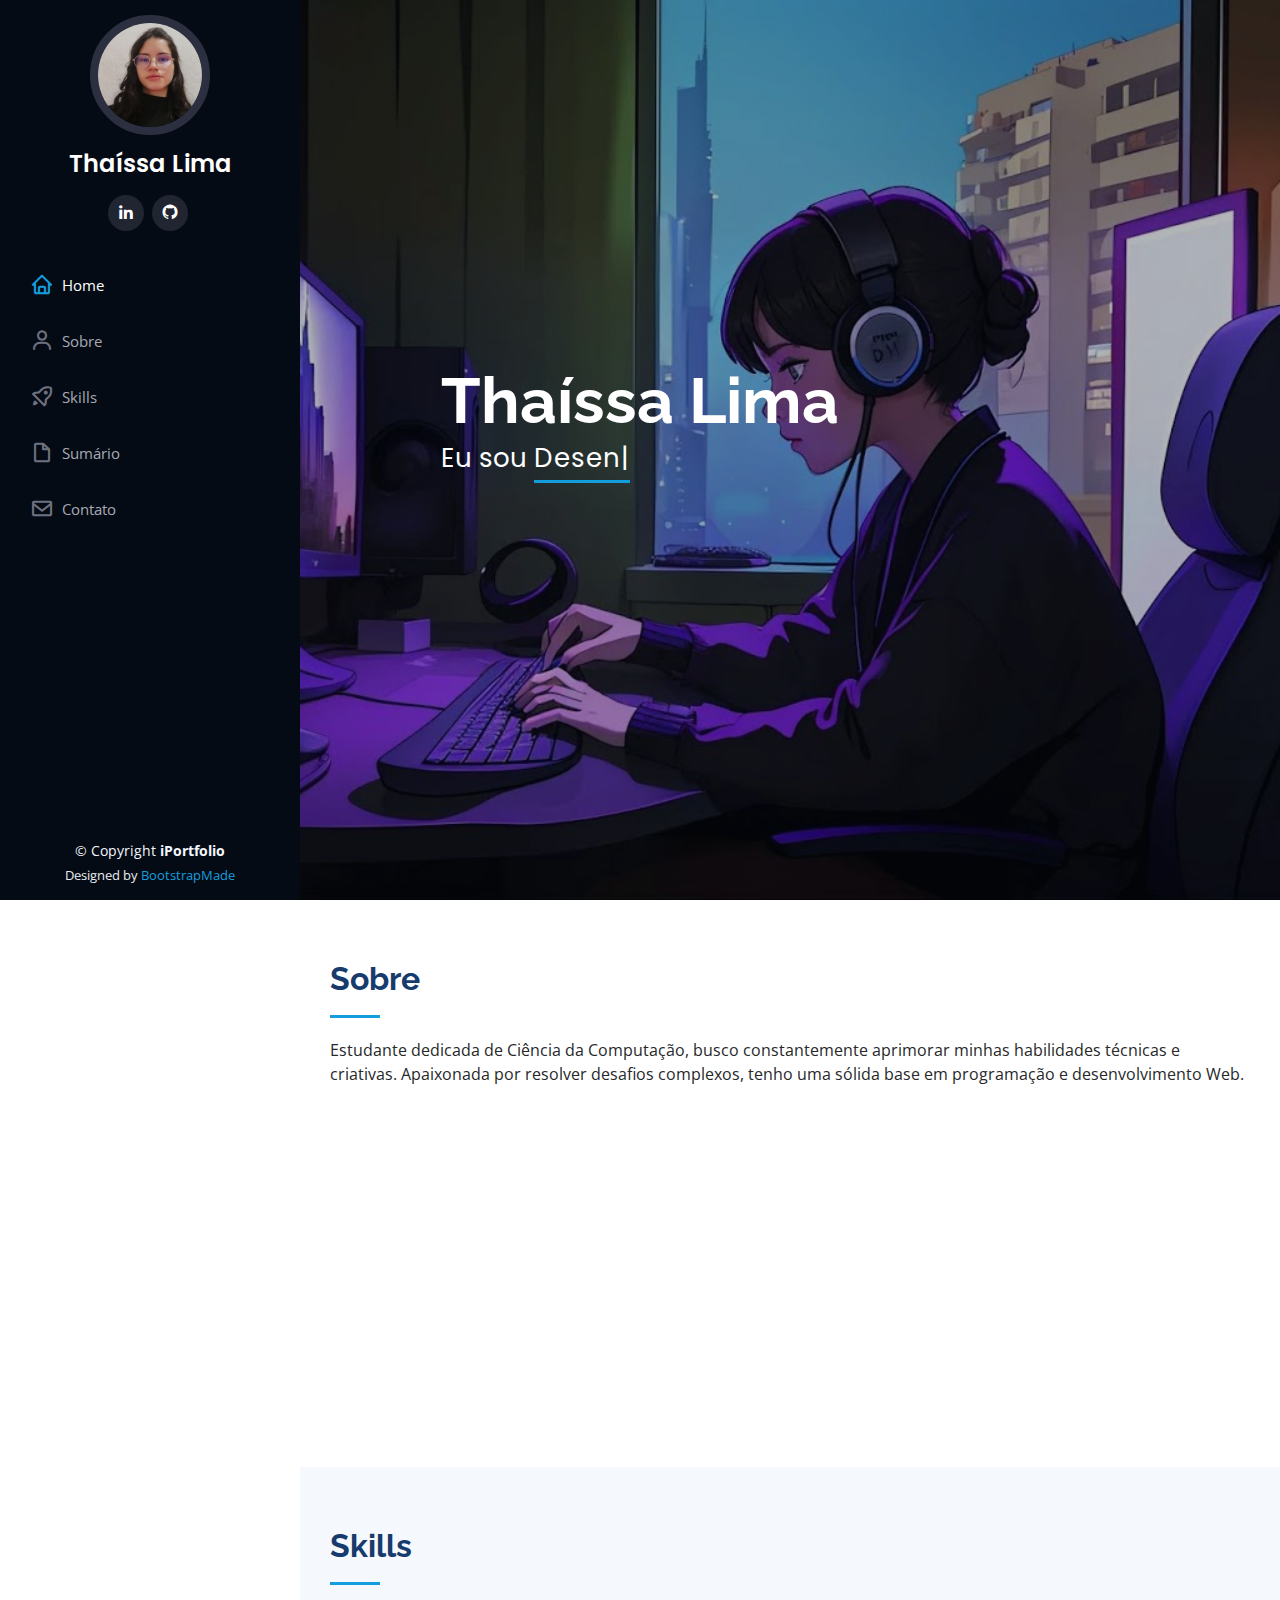
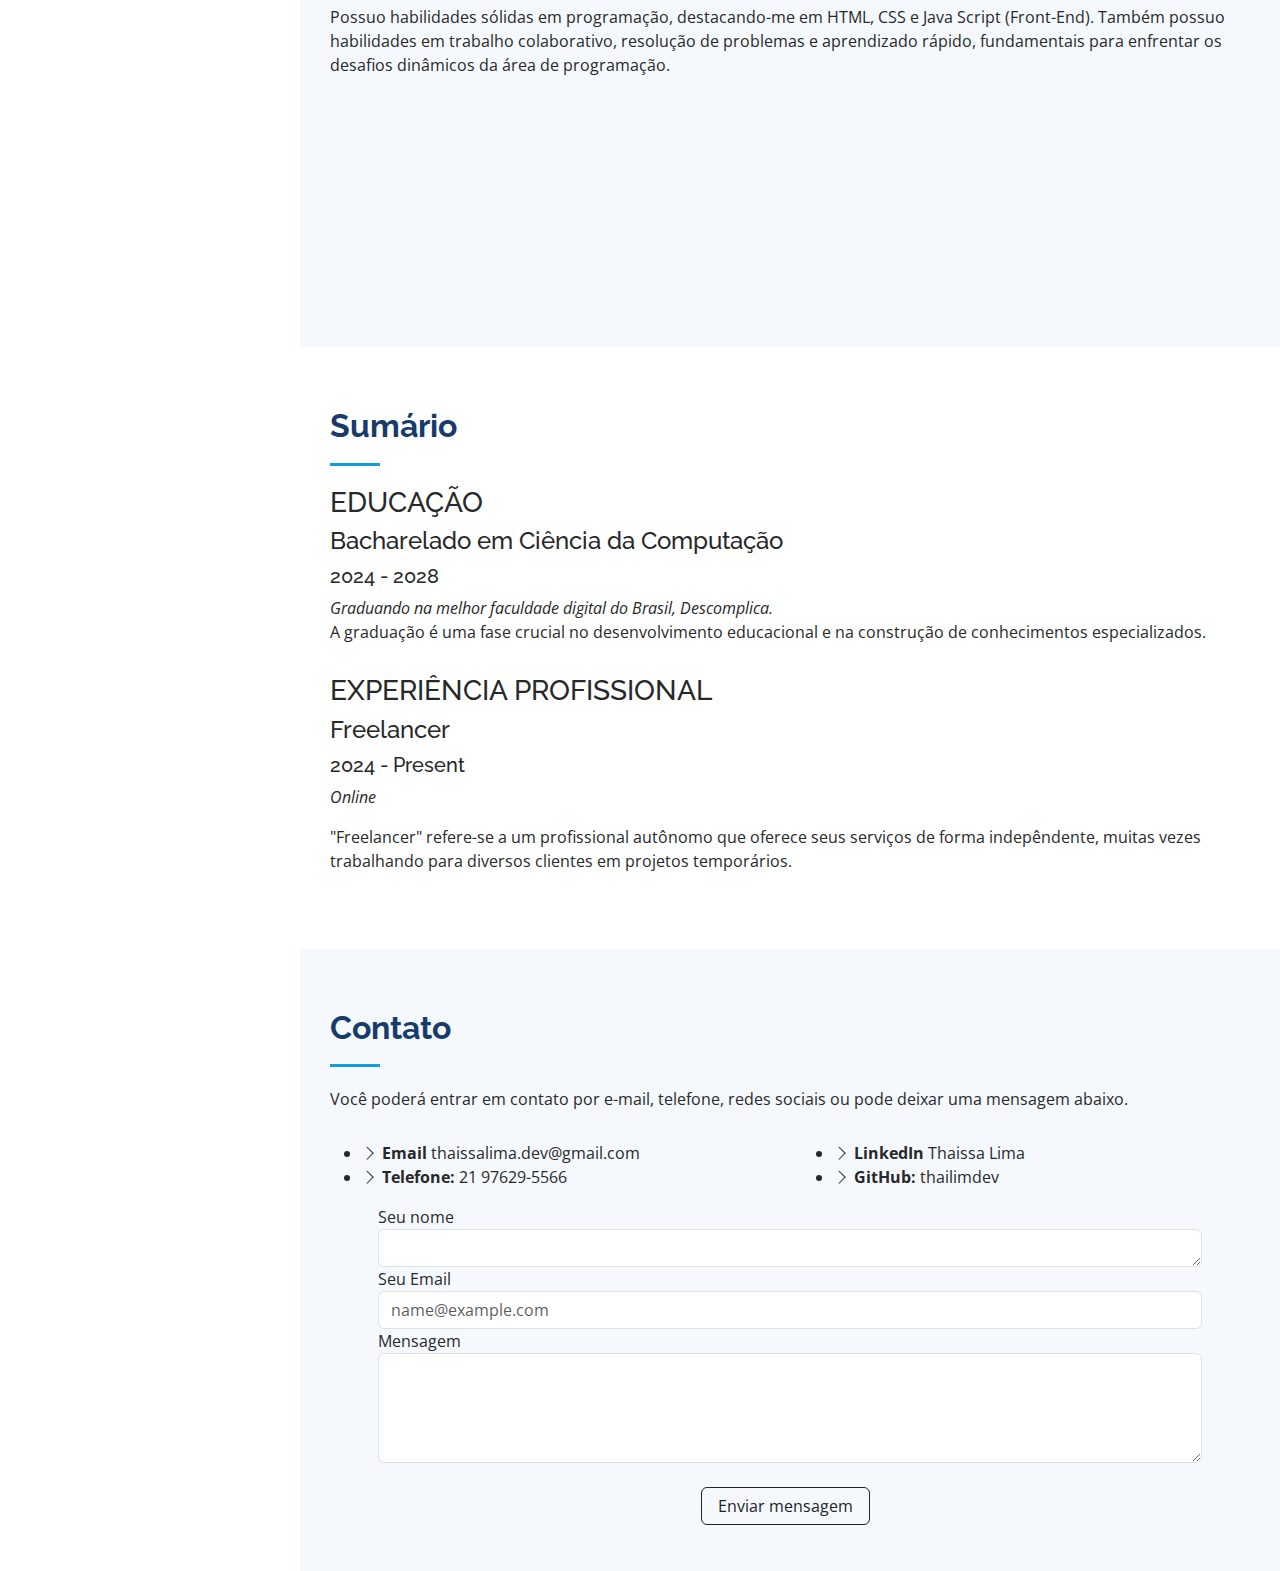
<file: index.html>
<!DOCTYPE html>
<html lang="en">

<head>
  <meta charset="utf-8">
  <meta content="width=device-width, initial-scale=1.0" name="viewport">

  <title>Portfolio - Thaissa Lima</title>
  <meta content="" name="description">
  <meta content="" name="keywords">

  <!-- Favicons -->
  <link href="assets/img/favicon.png" rel="icon">
  <link href="assets/img/apple-touch-icon.png" rel="apple-touch-icon">

  <!-- Google Fonts -->
  <link href="https://fonts.googleapis.com/css?family=Open+Sans:300,300i,400,400i,600,600i,700,700i|Raleway:300,300i,400,400i,500,500i,600,600i,700,700i|Poppins:300,300i,400,400i,500,500i,600,600i,700,700i" rel="stylesheet">

  <!-- Vendor CSS Files -->
  <link href="assets/vendor/aos/aos.css" rel="stylesheet">
  <link href="assets/vendor/bootstrap/css/bootstrap.min.css" rel="stylesheet">
  <link href="assets/vendor/bootstrap-icons/bootstrap-icons.css" rel="stylesheet">
  <link href="assets/vendor/boxicons/css/boxicons.min.css" rel="stylesheet">
  <link href="assets/vendor/glightbox/css/glightbox.min.css" rel="stylesheet">
  <link href="assets/vendor/swiper/swiper-bundle.min.css" rel="stylesheet">

  <!-- Template Main CSS File -->
  <link href="assets/css/style.css" rel="stylesheet">

  <!-- =======================================================
  * Template Name: iPortfolio
  * Updated: Jan 29 2024 with Bootstrap v5.3.2
  * Template URL: https://bootstrapmade.com/iportfolio-bootstrap-portfolio-websites-template/
  * Author: BootstrapMade.com
  * License: https://bootstrapmade.com/license/
  ======================================================== -->
</head>

<body>

  <!-- ======= Mobile nav toggle button ======= -->
  <i class="bi bi-list mobile-nav-toggle d-xl-none"></i>

  <!-- ======= Header ======= -->
  <header id="header">
    <div class="d-flex flex-column">

      <div class="profile">
        <img src="assets/img/profile-img.jpg" alt="" class="img-fluid rounded-circle">
        <h1 class="text-light"><a href="index.html">Thaíssa Lima</a></h1>
        <div class="social-links mt-3 text-center">
          <a href="https://www.linkedin.com/in/thaissa-lima-5bbb38244/" class="linkedin"><i class="bx bxl-linkedin"></i></a>
          <a href="https://github.com/thailimdev" class="github"><i class="bx bxl-github"></i></a>
        </div>
      </div>

      <nav id="navbar" class="nav-menu navbar">
        <ul>
          <li><a href="#hero" class="nav-link scrollto active"><i class="bx bx-home"></i> <span>Home</span></a></li>
          <li><a href="#Sobre" class="nav-link scrollto"><i class="bx bx-user"></i> <span>Sobre</span></a></li>
          <li><a href="#skills" class="nav-link scrollto"><i class="bx bx-rocket"></i> <span>Skills</span></a></li>
          <li><a href="#Resumo" class="nav-link scrollto"><i class="bx bx-file-blank"></i> <span>Sumário</span></a></li>
          <li><a href="#Contato" class="nav-link scrollto"><i class="bx bx-envelope"></i> <span>Contato</span></a></li>
        </ul>
      </nav><!-- .nav-menu -->
    </div>
  </header><!-- End Header -->

  <!-- ======= Hero Section ======= -->
  <section id="hero" class="d-flex flex-column justify-content-center align-items-center">
    <div class="hero-container" data-aos="fade-in">
      <h1>Thaíssa Lima</h1>
      <p>Eu sou <span class="typed" data-typed-items="Desenvolvedora."></span></p>
    </div>
  </section><!-- End Hero -->

  <main id="main">

    <!-- ======= Sobre Section ======= -->
    <section id="Sobre" class="Sobre">
      <div class="container">

        <div class="section-title">
          <h2>Sobre</h2>
          <p>
            Estudante dedicada de Ciência da Computação, busco constantemente aprimorar minhas habilidades técnicas e criativas. Apaixonada por resolver desafios complexos, tenho uma sólida base em programação e desenvolvimento Web.</p>
        </div>

        <div class="row">
          <div class="col-lg-4" data-aos="fade-right">
            <img src="assets/img/profile-img.jpg" class="img-fluid" alt="">
          </div>
          <div class="col-lg-8 pt-4 pt-lg-0 content" data-aos="fade-left">
            <h3>Desenvolvedora Java &amp; Web.</h3>
            <p class="fst-italic">
             
            </p>
            <div class="row">
              <div class="col-lg-6">
                <ul>
                  <li><i class="bi bi-chevron-right"></i> <strong>Aniversário:</strong> <span>06 Janeiro 2005</span></li>
                  <li><i class="bi bi-chevron-right"></i> <strong>Telefone:</strong> <span>21 97629-5566</span></li>
                  <li><i class="bi bi-chevron-right"></i> <strong>Cidade:</strong> <span>Rio de janeiro, Brasil</span></li>
                </ul>
              </div>
              <div class="col-lg-6">
                <ul>
                  <li><i class="bi bi-chevron-right"></i> <strong>Idade:</strong> <span>19</span></li>
                  <li><i class="bi bi-chevron-right"></i> <strong>Grau:</strong> <span>Trainee</span></li>
                  <li><i class="bi bi-chevron-right"></i> <strong>Freelance:</strong> <span>Disponível</span></li>
                </ul>
              </div>
            </div>
           
          </div>
        </div>

      </div>
    </section><!-- End Sobre Section -->

   

    <!-- ======= Skills Section ======= -->
    <section id="skills" class="skills section-bg">
      <div class="container">

        <div class="section-title">
          <h2>Skills</h2>
          <p>Possuo habilidades sólidas em programação, destacando-me em HTML, CSS e Java Script (Front-End). Também possuo habilidades em trabalho colaborativo, resolução de problemas e aprendizado rápido, fundamentais para enfrentar os desafios dinâmicos da área de programação.</p>
        </div>

        <div class="row skills-content">

          <div class="col-lg-6" data-aos="fade-up">

            <div class="progress">
              <span class="skill">HTML <i class="val">100%</i></span>
              <div class="progress-bar-wrap">
                <div class="progress-bar" role="progressbar" aria-valuenow="100" aria-valuemin="0" aria-valuemax="100"></div>
              </div>
            </div>

            <div class="progress">
              <span class="skill">CSS <i class="val">80%</i></span>
              <div class="progress-bar-wrap">
                <div class="progress-bar" role="progressbar" aria-valuenow="80" aria-valuemin="0" aria-valuemax="100"></div>
              </div>
            </div>

            <div class="progress">
              <span class="skill">JavaScript <i class="val">30%</i></span>
              <div class="progress-bar-wrap">
                <div class="progress-bar" role="progressbar" aria-valuenow="30" aria-valuemin="0" aria-valuemax="100"></div>
              </div>
            </div>

          </div>

          <div class="col-lg-6" data-aos="fade-up" data-aos-delay="100">

            <div class="progress">
              <span class="skill">Java <i class="val">25%</i></span>
              <div class="progress-bar-wrap">
                <div class="progress-bar" role="progressbar" aria-valuenow="25" aria-valuemin="0" aria-valuemax="100"></div>
              </div>
            </div>

            <div class="progress">
              <span class="skill">Python <i class="val">10%</i></span>
              <div class="progress-bar-wrap">
                <div class="progress-bar" role="progressbar" aria-valuenow="10" aria-valuemin="0" aria-valuemax="100"></div>
              </div>
            </div>

            <div class="progress">
              <span class="skill">C++ <i class="val">5%</i></span>
              <div class="progress-bar-wrap">
                <div class="progress-bar" role="progressbar" aria-valuenow="05" aria-valuemin="0" aria-valuemax="100"></div>
              </div>
            </div>

          </div>

        </div>

      </div>
    </section><!-- End Skills Section -->

    <!-- ======= Resumo Section ======= -->
    <section id="Resumo" class="Resumo">
      <div class="container">

        <div class="section-title">
          <h2>Sumário</h2>

            <h3 class="Resumo-title">EDUCAÇÃO</h3>
            <div class="Resumo-item">
              <h4>Bacharelado em Ciência da Computação</h4>
              <h5>2024 - 2028</h5>
              <p><em>Graduando na melhor faculdade digital do Brasil, Descomplica.</em></p>
              <p>A graduação é uma fase crucial no desenvolvimento educacional e na construção de conhecimentos especializados.</p>
            </div>

          </div>
            <h3 class="Resumo-title">EXPERIÊNCIA PROFISSIONAL</h3>
            <div class="Resumo-item">
              <h4>Freelancer</h4>
              <h5>2024 - Present</h5>
              <p><em>Online </em></p>
              <p>"Freelancer" refere-se a um profissional autônomo que oferece seus serviços de forma indepêndente, muitas vezes trabalhando para diversos clientes em projetos temporários.</p>
            </div>
          </div>
        </div>

      </div>
    </section><!-- End Resumo Section -->

    <!-- ======= Contato Section ======= -->
    <section id="Contato" class="Contato section-bg">
      <div class="container">

        <div class="section-title">
          <h2>Contato</h2>
          <p>Você poderá entrar em contato por e-mail, telefone, redes sociais ou pode deixar uma mensagem abaixo.</p>
          </div>
          <div class="row">
            <div class="col-lg-6">
              <ul>
                <li><i class="bi bi-chevron-right"></i> <strong>Email</strong> <span>thaissalima.dev@gmail.com</span></li>
                <li><i class="bi bi-chevron-right"></i> <strong>Telefone:</strong> <span>21 97629-5566</span></li>
              </ul>
            </div>
            <div class="col-lg-6">
              <ul>
                <li><i class="bi bi-chevron-right"></i> <strong>LinkedIn</strong> <span>Thaissa Lima</span></li>
                <li><i class="bi bi-chevron-right"></i> <strong>GitHub:</strong> <span>thailimdev</span></li>
              </ul>
            </div>
            <form>
              <div class="form-group px-5">
                <label for="exampleFormControlTextarea1">Seu nome</label>
                <textarea class="form-control" id="exampleFormControlTextarea1" rows="1"></textarea>
              </div>
              <div class="form-group px-5">
                <label for="exampleFormControlInput1">Seu Email</label>
                <input type="email" class="form-control" id="exampleFormControlInput1" placeholder="name@example.com">               
              </div>
              <div class="form-group px-5">
                <label for="exampleFormControlTextarea1">Mensagem</label>
                <textarea class="form-control" id="exampleFormControlTextarea1" rows="4"></textarea><br>
              </div>
              <button type="button" class="btn btn-outline-dark px-3 position-absolute" style="right: 32%;">Enviar mensagem</button><br>
          </div>

      </div>
    </section><!-- End Contato Section -->

  </main><!-- End #main -->

  <!-- ======= Footer ======= -->
  <footer id="footer">
    <div class="container-fluid">
      <div class="copyright">
        &copy; Copyright <strong><span>iPortfolio</span></strong>
      </div>
      <div class="credits">
        <!-- All the links in the footer should remain intact. -->
        <!-- You can delete the links only if you purchased the pro version. -->
        <!-- Licensing information: https://bootstrapmade.com/license/ -->
        <!-- Purchase the pro version with working PHP/AJAX Contato form: https://bootstrapmade.com/iportfolio-bootstrap-portfolio-websites-template/ -->
        Designed by <a href="https://bootstrapmade.com/">BootstrapMade</a>
      </div>
    </div>
  </footer><!-- End  Footer -->

  <a href="#" class="back-to-top d-flex align-items-center justify-content-center"><i class="bi bi-arrow-up-short"></i></a>

  <!-- Vendor JS Files -->
  <script src="assets/vendor/purecounter/purecounter_vanilla.js"></script>
  <script src="assets/vendor/aos/aos.js"></script>
  <script src="assets/vendor/bootstrap/js/bootstrap.bundle.min.js"></script>
  <script src="assets/vendor/glightbox/js/glightbox.min.js"></script>
  <script src="assets/vendor/isotope-layout/isotope.pkgd.min.js"></script>
  <script src="assets/vendor/swiper/swiper-bundle.min.js"></script>
  <script src="assets/vendor/typed.js/typed.umd.js"></script>
  <script src="assets/vendor/waypoints/noframework.waypoints.js"></script>
  <script src="assets/vendor/php-email-form/validate.js"></script>

  <!-- Template Main JS File -->
  <script src="assets/js/main.js"></script>

</body>

</html>
</file>
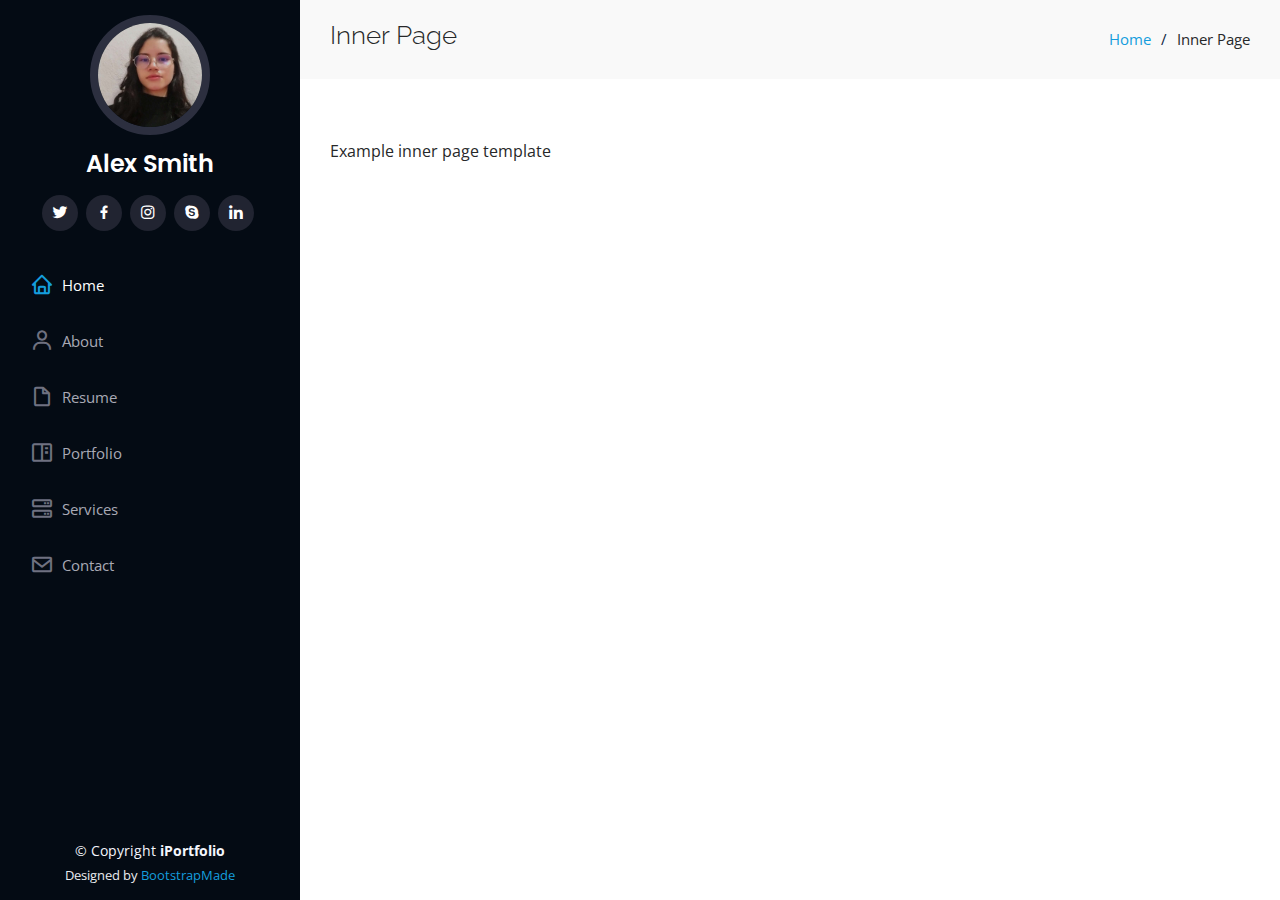
<file: inner-page.html>
<!DOCTYPE html>
<html lang="en">

<head>
  <meta charset="utf-8">
  <meta content="width=device-width, initial-scale=1.0" name="viewport">

  <title>Inner Page - iPortfolio Bootstrap Template</title>
  <meta content="" name="description">
  <meta content="" name="keywords">

  <!-- Favicons -->
  <link href="assets/img/favicon.png" rel="icon">
  <link href="assets/img/apple-touch-icon.png" rel="apple-touch-icon">

  <!-- Google Fonts -->
  <link href="https://fonts.googleapis.com/css?family=Open+Sans:300,300i,400,400i,600,600i,700,700i|Raleway:300,300i,400,400i,500,500i,600,600i,700,700i|Poppins:300,300i,400,400i,500,500i,600,600i,700,700i" rel="stylesheet">

  <!-- Vendor CSS Files -->
  <link href="assets/vendor/aos/aos.css" rel="stylesheet">
  <link href="assets/vendor/bootstrap/css/bootstrap.min.css" rel="stylesheet">
  <link href="assets/vendor/bootstrap-icons/bootstrap-icons.css" rel="stylesheet">
  <link href="assets/vendor/boxicons/css/boxicons.min.css" rel="stylesheet">
  <link href="assets/vendor/glightbox/css/glightbox.min.css" rel="stylesheet">
  <link href="assets/vendor/swiper/swiper-bundle.min.css" rel="stylesheet">

  <!-- Template Main CSS File -->
  <link href="assets/css/style.css" rel="stylesheet">

  <!-- =======================================================
  * Template Name: iPortfolio
  * Updated: Jan 29 2024 with Bootstrap v5.3.2
  * Template URL: https://bootstrapmade.com/iportfolio-bootstrap-portfolio-websites-template/
  * Author: BootstrapMade.com
  * License: https://bootstrapmade.com/license/
  ======================================================== -->
</head>

<body>

  <!-- ======= Mobile nav toggle button ======= -->
  <i class="bi bi-list mobile-nav-toggle d-xl-none"></i>

  <!-- ======= Header ======= -->
  <header id="header">
    <div class="d-flex flex-column">

      <div class="profile">
        <img src="assets/img/profile-img.jpg" alt="" class="img-fluid rounded-circle">
        <h1 class="text-light"><a href="index.html">Alex Smith</a></h1>
        <div class="social-links mt-3 text-center">
          <a href="#" class="twitter"><i class="bx bxl-twitter"></i></a>
          <a href="#" class="facebook"><i class="bx bxl-facebook"></i></a>
          <a href="#" class="instagram"><i class="bx bxl-instagram"></i></a>
          <a href="#" class="google-plus"><i class="bx bxl-skype"></i></a>
          <a href="#" class="linkedin"><i class="bx bxl-linkedin"></i></a>
        </div>
      </div>

      <nav id="navbar" class="nav-menu navbar">
        <ul>
          <li><a href="#hero" class="nav-link scrollto active"><i class="bx bx-home"></i> <span>Home</span></a></li>
          <li><a href="#about" class="nav-link scrollto"><i class="bx bx-user"></i> <span>About</span></a></li>
          <li><a href="#resume" class="nav-link scrollto"><i class="bx bx-file-blank"></i> <span>Resume</span></a></li>
          <li><a href="#portfolio" class="nav-link scrollto"><i class="bx bx-book-content"></i> <span>Portfolio</span></a></li>
          <li><a href="#services" class="nav-link scrollto"><i class="bx bx-server"></i> <span>Services</span></a></li>
          <li><a href="#contact" class="nav-link scrollto"><i class="bx bx-envelope"></i> <span>Contact</span></a></li>
        </ul>
      </nav><!-- .nav-menu -->
    </div>
  </header><!-- End Header -->

  <main id="main">

    <!-- ======= Breadcrumbs ======= -->
    <section class="breadcrumbs">
      <div class="container">

        <div class="d-flex justify-content-between align-items-center">
          <h2>Inner Page</h2>
          <ol>
            <li><a href="index.html">Home</a></li>
            <li>Inner Page</li>
          </ol>
        </div>

      </div>
    </section><!-- End Breadcrumbs -->

    <section class="inner-page">
      <div class="container">
        <p>
          Example inner page template
        </p>
      </div>
    </section>

  </main><!-- End #main -->

  <!-- ======= Footer ======= -->
  <footer id="footer">
    <div class="container">
      <div class="copyright">
        &copy; Copyright <strong><span>iPortfolio</span></strong>
      </div>
      <div class="credits">
        <!-- All the links in the footer should remain intact. -->
        <!-- You can delete the links only if you purchased the pro version. -->
        <!-- Licensing information: https://bootstrapmade.com/license/ -->
        <!-- Purchase the pro version with working PHP/AJAX contact form: https://bootstrapmade.com/iportfolio-bootstrap-portfolio-websites-template/ -->
        Designed by <a href="https://bootstrapmade.com/">BootstrapMade</a>
      </div>
    </div>
  </footer><!-- End  Footer -->

  <a href="#" class="back-to-top d-flex align-items-center justify-content-center"><i class="bi bi-arrow-up-short"></i></a>

  <!-- Vendor JS Files -->
  <script src="assets/vendor/purecounter/purecounter_vanilla.js"></script>
  <script src="assets/vendor/aos/aos.js"></script>
  <script src="assets/vendor/bootstrap/js/bootstrap.bundle.min.js"></script>
  <script src="assets/vendor/glightbox/js/glightbox.min.js"></script>
  <script src="assets/vendor/isotope-layout/isotope.pkgd.min.js"></script>
  <script src="assets/vendor/swiper/swiper-bundle.min.js"></script>
  <script src="assets/vendor/typed.js/typed.umd.js"></script>
  <script src="assets/vendor/waypoints/noframework.waypoints.js"></script>
  <script src="assets/vendor/php-email-form/validate.js"></script>

  <!-- Template Main JS File -->
  <script src="assets/js/main.js"></script>

</body>

</html>
</file>
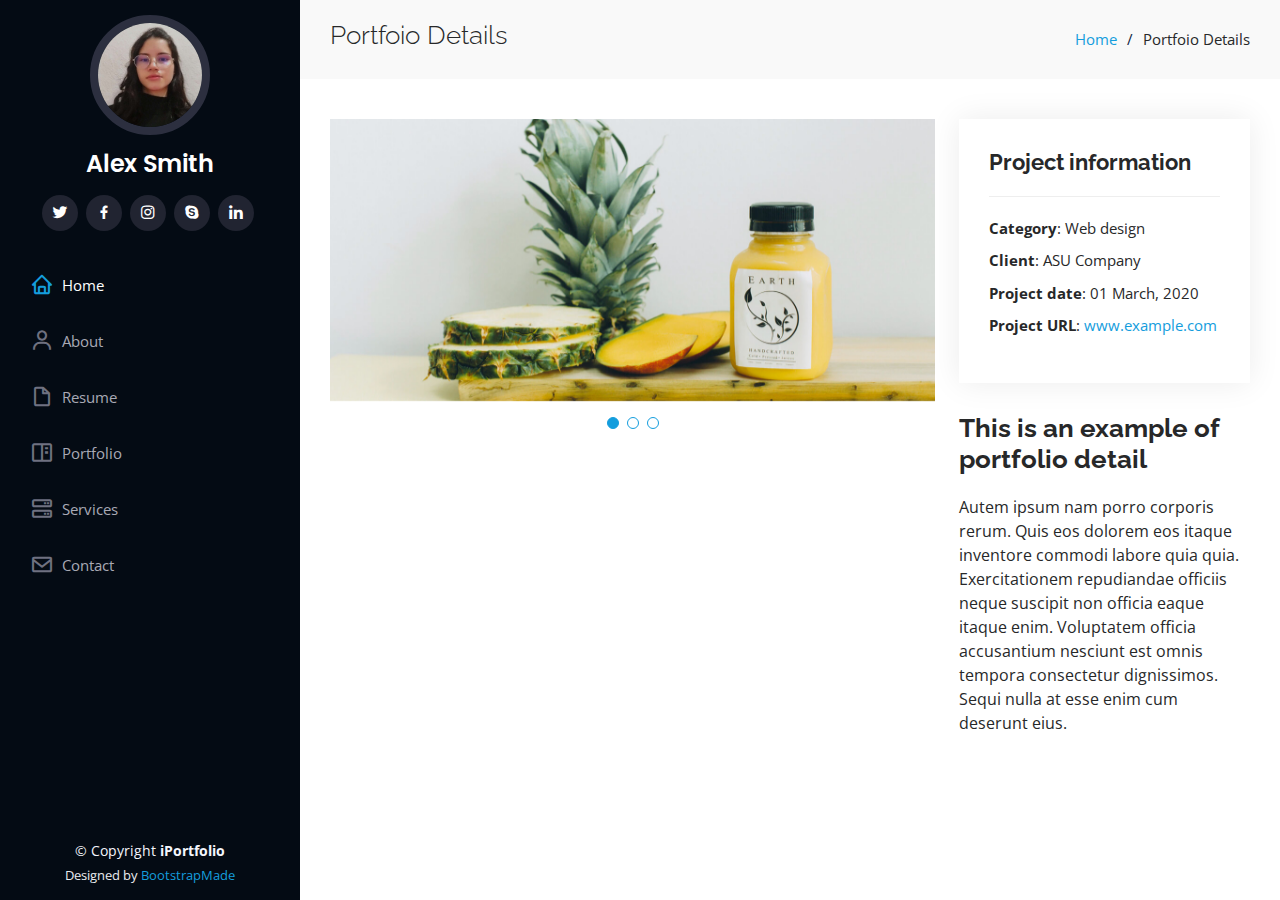
<file: portfolio-details.html>
<!DOCTYPE html>
<html lang="en">

<head>
  <meta charset="utf-8">
  <meta content="width=device-width, initial-scale=1.0" name="viewport">

  <title>Portfolio Details - iPortfolio Bootstrap Template</title>
  <meta content="" name="description">
  <meta content="" name="keywords">

  <!-- Favicons -->
  <link href="assets/img/favicon.png" rel="icon">
  <link href="assets/img/apple-touch-icon.png" rel="apple-touch-icon">

  <!-- Google Fonts -->
  <link href="https://fonts.googleapis.com/css?family=Open+Sans:300,300i,400,400i,600,600i,700,700i|Raleway:300,300i,400,400i,500,500i,600,600i,700,700i|Poppins:300,300i,400,400i,500,500i,600,600i,700,700i" rel="stylesheet">

  <!-- Vendor CSS Files -->
  <link href="assets/vendor/aos/aos.css" rel="stylesheet">
  <link href="assets/vendor/bootstrap/css/bootstrap.min.css" rel="stylesheet">
  <link href="assets/vendor/bootstrap-icons/bootstrap-icons.css" rel="stylesheet">
  <link href="assets/vendor/boxicons/css/boxicons.min.css" rel="stylesheet">
  <link href="assets/vendor/glightbox/css/glightbox.min.css" rel="stylesheet">
  <link href="assets/vendor/swiper/swiper-bundle.min.css" rel="stylesheet">

  <!-- Template Main CSS File -->
  <link href="assets/css/style.css" rel="stylesheet">

  <!-- =======================================================
  * Template Name: iPortfolio
  * Updated: Jan 29 2024 with Bootstrap v5.3.2
  * Template URL: https://bootstrapmade.com/iportfolio-bootstrap-portfolio-websites-template/
  * Author: BootstrapMade.com
  * License: https://bootstrapmade.com/license/
  ======================================================== -->
</head>

<body>

  <!-- ======= Mobile nav toggle button ======= -->
  <i class="bi bi-list mobile-nav-toggle d-xl-none"></i>

  <!-- ======= Header ======= -->
  <header id="header">
    <div class="d-flex flex-column">

      <div class="profile">
        <img src="assets/img/profile-img.jpg" alt="" class="img-fluid rounded-circle">
        <h1 class="text-light"><a href="index.html">Alex Smith</a></h1>
        <div class="social-links mt-3 text-center">
          <a href="#" class="twitter"><i class="bx bxl-twitter"></i></a>
          <a href="#" class="facebook"><i class="bx bxl-facebook"></i></a>
          <a href="#" class="instagram"><i class="bx bxl-instagram"></i></a>
          <a href="#" class="google-plus"><i class="bx bxl-skype"></i></a>
          <a href="#" class="linkedin"><i class="bx bxl-linkedin"></i></a>
        </div>
      </div>

      <nav id="navbar" class="nav-menu navbar">
        <ul>
          <li><a href="#hero" class="nav-link scrollto active"><i class="bx bx-home"></i> <span>Home</span></a></li>
          <li><a href="#about" class="nav-link scrollto"><i class="bx bx-user"></i> <span>About</span></a></li>
          <li><a href="#resume" class="nav-link scrollto"><i class="bx bx-file-blank"></i> <span>Resume</span></a></li>
          <li><a href="#portfolio" class="nav-link scrollto"><i class="bx bx-book-content"></i> <span>Portfolio</span></a></li>
          <li><a href="#services" class="nav-link scrollto"><i class="bx bx-server"></i> <span>Services</span></a></li>
          <li><a href="#contact" class="nav-link scrollto"><i class="bx bx-envelope"></i> <span>Contact</span></a></li>
        </ul>
      </nav><!-- .nav-menu -->
    </div>
  </header><!-- End Header -->

  <main id="main">

    <!-- ======= Breadcrumbs ======= -->
    <section id="breadcrumbs" class="breadcrumbs">
      <div class="container">

        <div class="d-flex justify-content-between align-items-center">
          <h2>Portfoio Details</h2>
          <ol>
            <li><a href="index.html">Home</a></li>
            <li>Portfoio Details</li>
          </ol>
        </div>

      </div>
    </section><!-- End Breadcrumbs -->

    <!-- ======= Portfolio Details Section ======= -->
    <section id="portfolio-details" class="portfolio-details">
      <div class="container">

        <div class="row gy-4">

          <div class="col-lg-8">
            <div class="portfolio-details-slider swiper">
              <div class="swiper-wrapper align-items-center">

                <div class="swiper-slide">
                  <img src="assets/img/portfolio/portfolio-details-1.jpg" alt="">
                </div>

                <div class="swiper-slide">
                  <img src="assets/img/portfolio/portfolio-details-2.jpg" alt="">
                </div>

                <div class="swiper-slide">
                  <img src="assets/img/portfolio/portfolio-details-3.jpg" alt="">
                </div>

              </div>
              <div class="swiper-pagination"></div>
            </div>
          </div>

          <div class="col-lg-4">
            <div class="portfolio-info">
              <h3>Project information</h3>
              <ul>
                <li><strong>Category</strong>: Web design</li>
                <li><strong>Client</strong>: ASU Company</li>
                <li><strong>Project date</strong>: 01 March, 2020</li>
                <li><strong>Project URL</strong>: <a href="#">www.example.com</a></li>
              </ul>
            </div>
            <div class="portfolio-description">
              <h2>This is an example of portfolio detail</h2>
              <p>
                Autem ipsum nam porro corporis rerum. Quis eos dolorem eos itaque inventore commodi labore quia quia. Exercitationem repudiandae officiis neque suscipit non officia eaque itaque enim. Voluptatem officia accusantium nesciunt est omnis tempora consectetur dignissimos. Sequi nulla at esse enim cum deserunt eius.
              </p>
            </div>
          </div>

        </div>

      </div>
    </section><!-- End Portfolio Details Section -->

  </main><!-- End #main -->

  <!-- ======= Footer ======= -->
  <footer id="footer">
    <div class="container">
      <div class="copyright">
        &copy; Copyright <strong><span>iPortfolio</span></strong>
      </div>
      <div class="credits">
        <!-- All the links in the footer should remain intact. -->
        <!-- You can delete the links only if you purchased the pro version. -->
        <!-- Licensing information: https://bootstrapmade.com/license/ -->
        <!-- Purchase the pro version with working PHP/AJAX contact form: https://bootstrapmade.com/iportfolio-bootstrap-portfolio-websites-template/ -->
        Designed by <a href="https://bootstrapmade.com/">BootstrapMade</a>
      </div>
    </div>
  </footer><!-- End  Footer -->

  <a href="#" class="back-to-top d-flex align-items-center justify-content-center"><i class="bi bi-arrow-up-short"></i></a>

  <!-- Vendor JS Files -->
  <script src="assets/vendor/purecounter/purecounter_vanilla.js"></script>
  <script src="assets/vendor/aos/aos.js"></script>
  <script src="assets/vendor/bootstrap/js/bootstrap.bundle.min.js"></script>
  <script src="assets/vendor/glightbox/js/glightbox.min.js"></script>
  <script src="assets/vendor/isotope-layout/isotope.pkgd.min.js"></script>
  <script src="assets/vendor/swiper/swiper-bundle.min.js"></script>
  <script src="assets/vendor/typed.js/typed.umd.js"></script>
  <script src="assets/vendor/waypoints/noframework.waypoints.js"></script>
  <script src="assets/vendor/php-email-form/validate.js"></script>

  <!-- Template Main JS File -->
  <script src="assets/js/main.js"></script>

</body>

</html>
</file>
<file: assets/css/style.css>
/**
* Template Name: iPortfolio
* Updated: Jan 29 2024 with Bootstrap v5.3.2
* Template URL: https://bootstrapmade.com/iportfolio-bootstrap-portfolio-websites-template/
* Author: BootstrapMade.com
* License: https://bootstrapmade.com/license/
*/

/*--------------------------------------------------------------
# General
--------------------------------------------------------------*/
body {
  font-family: "Open Sans", sans-serif;
  color: #272829;
}

a {
  color: #149ddd;
  text-decoration: none;
}

a:hover {
  color: #37b3ed;
  text-decoration: none;
}

h1,
h2,
h3,
h4,
h5,
h6 {
  font-family: "Raleway", sans-serif;
}

/*--------------------------------------------------------------
# Back to top button
--------------------------------------------------------------*/
.back-to-top {
  position: fixed;
  visibility: hidden;
  opacity: 0;
  right: 15px;
  bottom: 15px;
  z-index: 996;
  background: #149ddd;
  width: 40px;
  height: 40px;
  border-radius: 50px;
  transition: all 0.4s;
}

.back-to-top i {
  font-size: 28px;
  color: #fff;
  line-height: 0;
}

.back-to-top:hover {
  background: #2eafec;
  color: #fff;
}

.back-to-top.active {
  visibility: visible;
  opacity: 1;
}

/*--------------------------------------------------------------
# Header
--------------------------------------------------------------*/
#header {
  position: fixed;
  top: 0;
  left: 0;
  bottom: 0;
  width: 300px;
  transition: all ease-in-out 0.5s;
  z-index: 9997;
  transition: all 0.5s;
  padding: 0 15px;
  background: #040b14;
  overflow-y: auto;
}

#header .profile img {
  margin: 15px auto;
  display: block;
  width: 120px;
  border: 8px solid #2c2f3f;
}

#header .profile h1 {
  font-size: 24px;
  margin: 0;
  padding: 0;
  font-weight: 600;
  -moz-text-align-last: center;
  text-align-last: center;
  font-family: "Poppins", sans-serif;
}

#header .profile h1 a,
#header .profile h1 a:hover {
  color: #fff;
  text-decoration: none;
}

#header .profile .social-links a {
  font-size: 18px;
  display: inline-block;
  background: #212431;
  color: #fff;
  line-height: 1;
  padding: 8px 0;
  margin-right: 4px;
  border-radius: 50%;
  text-align: center;
  width: 36px;
  height: 36px;
  transition: 0.3s;
}

#header .profile .social-links a:hover {
  background: #149ddd;
  color: #fff;
  text-decoration: none;
}

#main {
  margin-left: 300px;
}

.container,
.container-fluid {
  padding-left: 30px;
  padding-right: 30px;
}

@media (max-width: 1199px) {
  #header {
    left: -300px;
  }

  #main {
    margin-left: 0;
  }

  .container,
  .container-fluid {
    padding-left: 12px;
    padding-right: 12px;
  }
}

/*--------------------------------------------------------------
# Navigation Menu
--------------------------------------------------------------*/
/* Desktop Navigation */
.nav-menu {
  padding: 30px 0 0 0;
}

.nav-menu * {
  margin: 0;
  padding: 0;
  list-style: none;
}

.nav-menu>ul>li {
  position: relative;
  white-space: nowrap;
}

.nav-menu a,
.nav-menu a:focus {
  display: flex;
  align-items: center;
  color: #a8a9b4;
  padding: 12px 15px;
  margin-bottom: 8px;
  transition: 0.3s;
  font-size: 15px;
}

.nav-menu a i,
.nav-menu a:focus i {
  font-size: 24px;
  padding-right: 8px;
  color: #6f7180;
}

.nav-menu a:hover,
.nav-menu .active,
.nav-menu .active:focus,
.nav-menu li:hover>a {
  text-decoration: none;
  color: #fff;
}

.nav-menu a:hover i,
.nav-menu .active i,
.nav-menu .active:focus i,
.nav-menu li:hover>a i {
  color: #149ddd;
}

/* Mobile Navigation */
.mobile-nav-toggle {
  position: fixed;
  right: 15px;
  top: 15px;
  z-index: 9998;
  border: 0;
  font-size: 24px;
  transition: all 0.4s;
  outline: none !important;
  background-color: #149ddd;
  color: #fff;
  width: 40px;
  height: 40px;
  display: inline-flex;
  align-items: center;
  justify-content: center;
  line-height: 0;
  border-radius: 50px;
  cursor: pointer;
}

.mobile-nav-active {
  overflow: hidden;
}

.mobile-nav-active #header {
  left: 0;
}

/*--------------------------------------------------------------
# Hero Section
--------------------------------------------------------------*/
#hero {
  width: 100%;
  height: 100vh;
  background: url("../img/hero-bg.jpg") top center;
  background-size: cover;
}

#hero:before {
  content: "";
  background: rgba(5, 13, 24, 0.3);
  position: absolute;
  bottom: 0;
  top: 0;
  left: 0;
  right: 0;
  z-index: 1;
}

#hero .hero-container {
  position: relative;
  z-index: 2;
  min-width: 300px;
}

#hero h1 {
  margin: 0 0 10px 0;
  font-size: 64px;
  font-weight: 700;
  line-height: 56px;
  color: #fff;
}

#hero p {
  color: #fff;
  margin-bottom: 50px;
  font-size: 26px;
  font-family: "Poppins", sans-serif;
}

#hero p span {
  color: #fff;
  padding-bottom: 4px;
  letter-spacing: 1px;
  border-bottom: 3px solid #149ddd;
}

@media (min-width: 1024px) {
  #hero {
    background-attachment: fixed;
  }
}

@media (max-width: 768px) {
  #hero h1 {
    font-size: 28px;
    line-height: 36px;
  }

  #hero h2 {
    font-size: 18px;
    line-height: 24px;
    margin-bottom: 30px;
  }
}

/*--------------------------------------------------------------
# Sections General
--------------------------------------------------------------*/
section {
  padding: 60px 0;
  overflow: hidden;
}

.section-bg {
  background: #f5f8fd;
}

.section-title {
  padding-bottom: 30px;
}

.section-title h2 {
  font-size: 32px;
  font-weight: bold;
  margin-bottom: 20px;
  padding-bottom: 20px;
  position: relative;
  color: #173b6c;
}

.section-title h2::after {
  content: "";
  position: absolute;
  display: block;
  width: 50px;
  height: 3px;
  background: #149ddd;
  bottom: 0;
  left: 0;
}

.section-title p {
  margin-bottom: 0;
}

/*--------------------------------------------------------------
# About
--------------------------------------------------------------*/
.about .content h3 {
  font-weight: 700;
  font-size: 26px;
  color: #173b6c;
}

.about .content ul {
  list-style: none;
  padding: 0;
}

.about .content ul li {
  margin-bottom: 20px;
  display: flex;
  align-items: center;
}

.about .content ul strong {
  margin-right: 10px;
}

.about .content ul i {
  font-size: 16px;
  margin-right: 5px;
  color: #149ddd;
  line-height: 0;
}

.about .content p:last-child {
  margin-bottom: 0;
}

/*--------------------------------------------------------------
# Facts
--------------------------------------------------------------*/
.facts {
  padding-bottom: 30px;
}

.facts .count-box {
  padding: 30px;
  width: 100%;
}

.facts .count-box i {
  display: block;
  font-size: 44px;
  color: #149ddd;
  float: left;
  line-height: 0;
}

.facts .count-box span {
  font-size: 48px;
  line-height: 40px;
  display: block;
  font-weight: 700;
  color: #050d18;
  margin-left: 60px;
}

.facts .count-box p {
  padding: 15px 0 0 0;
  margin: 0 0 0 60px;
  font-family: "Raleway", sans-serif;
  font-size: 14px;
  color: #122f57;
}

.facts .count-box a {
  font-weight: 600;
  display: block;
  margin-top: 20px;
  color: #122f57;
  font-size: 15px;
  font-family: "Poppins", sans-serif;
  transition: ease-in-out 0.3s;
}

.facts .count-box a:hover {
  color: #1f5297;
}

/*--------------------------------------------------------------
# Akills
--------------------------------------------------------------*/
.skills .progress {
  height: 60px;
  display: block;
  background: none;
  border-radius: 0;
}

.skills .progress .skill {
  padding: 0;
  margin: 0 0 6px 0;
  text-transform: uppercase;
  display: block;
  font-weight: 600;
  font-family: "Poppins", sans-serif;
  color: #050d18;
}

.skills .progress .skill .val {
  float: right;
  font-style: normal;
}

.skills .progress-bar-wrap {
  background: #dce8f8;
  height: 10px;
}

.skills .progress-bar {
  width: 1px;
  height: 10px;
  transition: 0.9s;
  background-color: #149ddd;
}

/*--------------------------------------------------------------
# Resume
--------------------------------------------------------------*/
.resume .resume-title {
  font-size: 26px;
  font-weight: 700;
  margin-top: 20px;
  margin-bottom: 20px;
  color: #050d18;
}

.resume .resume-item {
  padding: 0 0 20px 20px;
  margin-top: -2px;
  border-left: 2px solid #1f5297;
  position: relative;
}

.resume .resume-item h4 {
  line-height: 18px;
  font-size: 18px;
  font-weight: 600;
  text-transform: uppercase;
  font-family: "Poppins", sans-serif;
  color: #050d18;
  margin-bottom: 10px;
}

.resume .resume-item h5 {
  font-size: 16px;
  background: #e4edf9;
  padding: 5px 15px;
  display: inline-block;
  font-weight: 600;
  margin-bottom: 10px;
}

.resume .resume-item ul {
  padding-left: 20px;
}

.resume .resume-item ul li {
  padding-bottom: 10px;
}

.resume .resume-item:last-child {
  padding-bottom: 0;
}

.resume .resume-item::before {
  content: "";
  position: absolute;
  width: 16px;
  height: 16px;
  border-radius: 50px;
  left: -9px;
  top: 0;
  background: #fff;
  border: 2px solid #1f5297;
}

/*--------------------------------------------------------------
# Portfolio
--------------------------------------------------------------*/
.portfolio .portfolio-item {
  margin-bottom: 30px;
}

.portfolio #portfolio-flters {
  padding: 0;
  margin: 0 auto 35px auto;
  list-style: none;
  text-align: center;
  background: #fff;
  border-radius: 50px;
  padding: 2px 15px;
}

.portfolio #portfolio-flters li {
  cursor: pointer;
  display: inline-block;
  padding: 10px 15px 8px 15px;
  font-size: 14px;
  font-weight: 600;
  line-height: 1;
  text-transform: uppercase;
  color: #272829;
  margin-bottom: 5px;
  transition: all 0.3s ease-in-out;
}

.portfolio #portfolio-flters li:hover,
.portfolio #portfolio-flters li.filter-active {
  color: #149ddd;
}

.portfolio #portfolio-flters li:last-child {
  margin-right: 0;
}

.portfolio .portfolio-wrap {
  transition: 0.3s;
  position: relative;
  overflow: hidden;
  z-index: 1;
}

.portfolio .portfolio-wrap::before {
  content: "";
  background: rgba(255, 255, 255, 0.5);
  position: absolute;
  left: 0;
  right: 0;
  top: 0;
  bottom: 0;
  transition: all ease-in-out 0.3s;
  z-index: 2;
  opacity: 0;
}

.portfolio .portfolio-wrap .portfolio-links {
  opacity: 1;
  left: 0;
  right: 0;
  bottom: -60px;
  z-index: 3;
  position: absolute;
  transition: all ease-in-out 0.3s;
  display: flex;
  justify-content: center;
}

.portfolio .portfolio-wrap .portfolio-links a {
  color: #fff;
  font-size: 28px;
  text-align: center;
  background: rgba(20, 157, 221, 0.75);
  transition: 0.3s;
  width: 50%;
}

.portfolio .portfolio-wrap .portfolio-links a:hover {
  background: rgba(20, 157, 221, 0.95);
}

.portfolio .portfolio-wrap .portfolio-links a+a {
  border-left: 1px solid #37b3ed;
}

.portfolio .portfolio-wrap:hover::before {
  top: 0;
  left: 0;
  right: 0;
  bottom: 0;
  opacity: 1;
}

.portfolio .portfolio-wrap:hover .portfolio-links {
  opacity: 1;
  bottom: 0;
}

/*--------------------------------------------------------------
# Portfolio Details
--------------------------------------------------------------*/
.portfolio-details {
  padding-top: 40px;
}

.portfolio-details .portfolio-details-slider img {
  width: 100%;
}

.portfolio-details .portfolio-details-slider .swiper-pagination {
  margin-top: 20px;
  position: relative;
}

.portfolio-details .portfolio-details-slider .swiper-pagination .swiper-pagination-bullet {
  width: 12px;
  height: 12px;
  background-color: #fff;
  opacity: 1;
  border: 1px solid #149ddd;
}

.portfolio-details .portfolio-details-slider .swiper-pagination .swiper-pagination-bullet-active {
  background-color: #149ddd;
}

.portfolio-details .portfolio-info {
  padding: 30px;
  box-shadow: 0px 0 30px rgba(5, 13, 24, 0.08);
}

.portfolio-details .portfolio-info h3 {
  font-size: 22px;
  font-weight: 700;
  margin-bottom: 20px;
  padding-bottom: 20px;
  border-bottom: 1px solid #eee;
}

.portfolio-details .portfolio-info ul {
  list-style: none;
  padding: 0;
  font-size: 15px;
}

.portfolio-details .portfolio-info ul li+li {
  margin-top: 10px;
}

.portfolio-details .portfolio-description {
  padding-top: 30px;
}

.portfolio-details .portfolio-description h2 {
  font-size: 26px;
  font-weight: 700;
  margin-bottom: 20px;
}

.portfolio-details .portfolio-description p {
  padding: 0;
}

/*--------------------------------------------------------------
# Services
--------------------------------------------------------------*/
.services .icon-box {
  margin-bottom: 20px;
}

.services .icon {
  float: left;
  display: flex;
  align-items: center;
  justify-content: center;
  width: 54px;
  height: 54px;
  background: #149ddd;
  border-radius: 50%;
  transition: 0.5s;
  border: 1px solid #149ddd;
}

.services .icon i {
  color: #fff;
  font-size: 24px;
  line-height: 0;
}

.services .icon-box:hover .icon {
  background: #fff;
}

.services .icon-box:hover .icon i {
  color: #149ddd;
}

.services .title {
  margin-left: 80px;
  font-weight: 700;
  margin-bottom: 15px;
  font-size: 18px;
}

.services .title a {
  color: #343a40;
}

.services .title a:hover {
  color: #149ddd;
}

.services .description {
  margin-left: 80px;
  line-height: 24px;
  font-size: 14px;
}

/*--------------------------------------------------------------
# Testimonials
--------------------------------------------------------------*/
.testimonials .testimonials-carousel,
.testimonials .testimonials-slider {
  overflow: hidden;
}

.testimonials .testimonial-item {
  box-sizing: content-box;
  text-align: center;
  min-height: 320px;
}

.testimonials .testimonial-item .testimonial-img {
  width: 90px;
  border-radius: 50%;
  margin: 0 auto;
}

.testimonials .testimonial-item h3 {
  font-size: 18px;
  font-weight: bold;
  margin: 10px 0 5px 0;
  color: #111;
}

.testimonials .testimonial-item h4 {
  font-size: 14px;
  color: #999;
  margin: 0;
}

.testimonials .testimonial-item .quote-icon-left,
.testimonials .testimonial-item .quote-icon-right {
  color: #c3e8fa;
  font-size: 26px;
}

.testimonials .testimonial-item .quote-icon-left {
  display: inline-block;
  left: -5px;
  position: relative;
}

.testimonials .testimonial-item .quote-icon-right {
  display: inline-block;
  right: -5px;
  position: relative;
  top: 10px;
}

.testimonials .testimonial-item p {
  font-style: italic;
  margin: 0 15px 15px 15px;
  padding: 20px;
  background: #fff;
  position: relative;
  margin-bottom: 35px;
  border-radius: 6px;
  box-shadow: 0px 2px 15px rgba(0, 0, 0, 0.1);
}

.testimonials .testimonial-item p::after {
  content: "";
  width: 0;
  height: 0;
  border-top: 20px solid #fff;
  border-right: 20px solid transparent;
  border-left: 20px solid transparent;
  position: absolute;
  bottom: -20px;
  left: calc(50% - 20px);
}

.testimonials .swiper-pagination {
  margin-top: 20px;
  position: relative;
}

.testimonials .swiper-pagination .swiper-pagination-bullet {
  width: 12px;
  height: 12px;
  background-color: #fff;
  opacity: 1;
  border: 1px solid #149ddd;
}

.testimonials .swiper-pagination .swiper-pagination-bullet-active {
  background-color: #149ddd;
}

/*--------------------------------------------------------------
# Contact
--------------------------------------------------------------*/
.contact {
  padding-bottom: 130px;
}

.contact .info {
  padding: 30px;
  background: #fff;
  width: 100%;
  box-shadow: 0 0 24px 0 rgba(0, 0, 0, 0.12);
}

.contact .info i {
  font-size: 20px;
  color: #149ddd;
  float: left;
  width: 44px;
  height: 44px;
  background: #dff3fc;
  display: flex;
  justify-content: center;
  align-items: center;
  border-radius: 50px;
  transition: all 0.3s ease-in-out;
}

.contact .info h4 {
  padding: 0 0 0 60px;
  font-size: 22px;
  font-weight: 600;
  margin-bottom: 5px;
  color: #050d18;
}

.contact .info p {
  padding: 0 0 10px 60px;
  margin-bottom: 20px;
  font-size: 14px;
  color: #173b6c;
}

.contact .info .email p {
  padding-top: 5px;
}

.contact .info .social-links {
  padding-left: 60px;
}

.contact .info .social-links a {
  font-size: 18px;
  display: inline-block;
  background: #333;
  color: #fff;
  line-height: 1;
  padding: 8px 0;
  border-radius: 50%;
  text-align: center;
  width: 36px;
  height: 36px;
  transition: 0.3s;
  margin-right: 10px;
}

.contact .info .social-links a:hover {
  background: #149ddd;
  color: #fff;
}

.contact .info .email:hover i,
.contact .info .address:hover i,
.contact .info .phone:hover i {
  background: #149ddd;
  color: #fff;
}

.contact .php-email-form {
  width: 100%;
  padding: 30px;
  background: #fff;
  box-shadow: 0 0 24px 0 rgba(0, 0, 0, 0.12);
  position: absolute;
  top: 50%;
  transform: translateY(-50%);
  right: 0
}

.contact .php-email-form .form-group {
  padding-bottom: 8px;
}

.contact .php-email-form .validate {
  display: none;
  color: red;
  margin: 0 0 15px 0;
  font-weight: 400;
  font-size: 13px;
}

.contact .php-email-form .error-message {
  display: none;
  color: #fff;
  background: #ed3c0d;
  text-align: left;
  padding: 15px;
  font-weight: 600;
}

.contact .php-email-form .error-message br+br {
  margin-top: 25px;
}

.contact .php-email-form .sent-message {
  display: none;
  color: #fff;
  background: #18d26e;
  text-align: center;
  padding: 15px;
  font-weight: 600;
}

.contact .php-email-form .loading {
  display: none;
  background: #fff;
  text-align: center;
  padding: 15px;
}

.contact .php-email-form .loading:before {
  content: "";
  display: inline-block;
  border-radius: 50%;
  width: 24px;
  height: 24px;
  margin: 0 10px -6px 0;
  border: 3px solid #18d26e;
  border-top-color: #eee;
  animation: animate-loading 1s linear infinite;
}

.contact .php-email-form .form-group {
  margin-bottom: 15px;
}

.contact .php-email-form label {
  padding-bottom: 8px;
}

.contact .php-email-form input,
.contact .php-email-form textarea {
  border-radius: 0;
  box-shadow: none;
  font-size: 14px;
}

.contact .php-email-form input {
  height: 44px;
}

.contact .php-email-form textarea {
  padding: 10px 15px;
}

.contact .php-email-form button[type=submit] {
  background: #149ddd;
  border: 0;
  padding: 10px 24px;
  color: #fff;
  transition: 0.4s;
  border-radius: 4px;
}

.contact .php-email-form button[type=submit]:hover {
  background: #37b3ed;
}

@keyframes animate-loading {
  0% {
    transform: rotate(0deg);
  }

  100% {
    transform: rotate(360deg);
  }
}

/*--------------------------------------------------------------
# Breadcrumbs
--------------------------------------------------------------*/
.breadcrumbs {
  padding: 20px 0;
  background: #f9f9f9;
}

.breadcrumbs h2 {
  font-size: 26px;
  font-weight: 300;
}

.breadcrumbs ol {
  display: flex;
  flex-wrap: wrap;
  list-style: none;
  padding: 0;
  margin: 0;
  font-size: 15px;
}

.breadcrumbs ol li+li {
  padding-left: 10px;
}

.breadcrumbs ol li+li::before {
  display: inline-block;
  padding-right: 10px;
  color: #0e2442;
  content: "/";
}

@media (max-width: 768px) {
  .breadcrumbs .d-flex {
    display: block !important;
  }

  .breadcrumbs ol {
    display: block;
  }

  .breadcrumbs ol li {
    display: inline-block;
  }
}

/*--------------------------------------------------------------
# Footer
--------------------------------------------------------------*/
#footer {
  padding: 15px;
  color: #f4f6fd;
  font-size: 14px;
  position: fixed;
  left: 0;
  bottom: 0;
  width: 300px;
  z-index: 9999;
  background: #040b14;
}

#footer .copyright {
  text-align: center;
}

#footer .credits {
  padding-top: 5px;
  text-align: center;
  font-size: 13px;
  color: #eaebf0;
}

@media (max-width: 1199px) {
  #footer {
    position: static;
    width: auto;
    padding-right: 20px 15px;
  }
}
</file>
